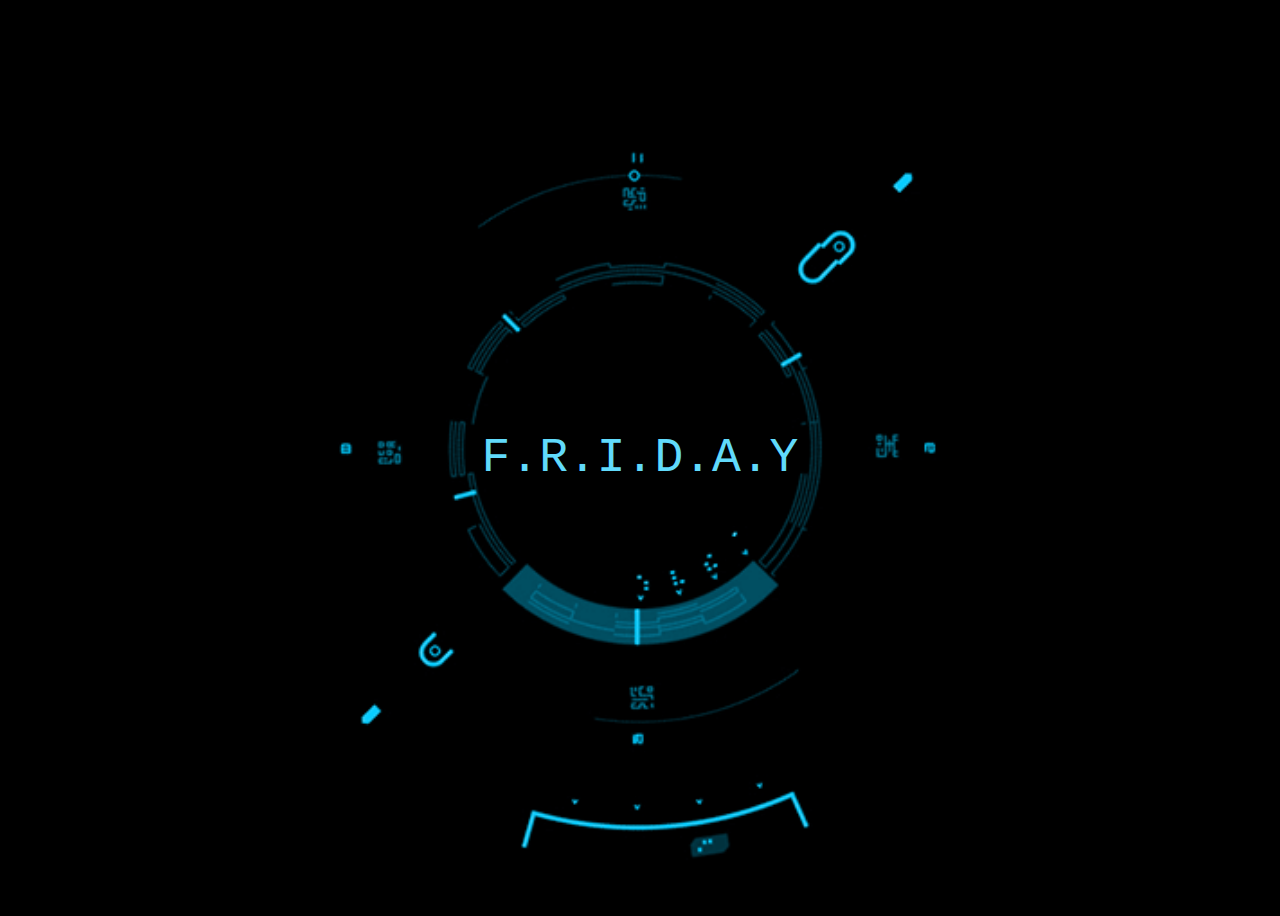
<file: index.html>
<!DOCTYPE html>
<html lang="en">
<head>
    <meta charset="UTF-8">
    <meta name="viewport" content="width=device-width, initial-scale=1.0">
    <title>Page1</title>
    <link rel="stylesheet" href="style.css">
</head>
<body>
    <div class="title-box" onclick="startFRIDAY()">F.R.I.D.A.Y</div>

    <script>
        function startFRIDAY() {
            fetch('/start_friday').then(response => {
                window.location.href = '/page2';
            });
        }
    </script>  
    
</body>
</html>
</file>
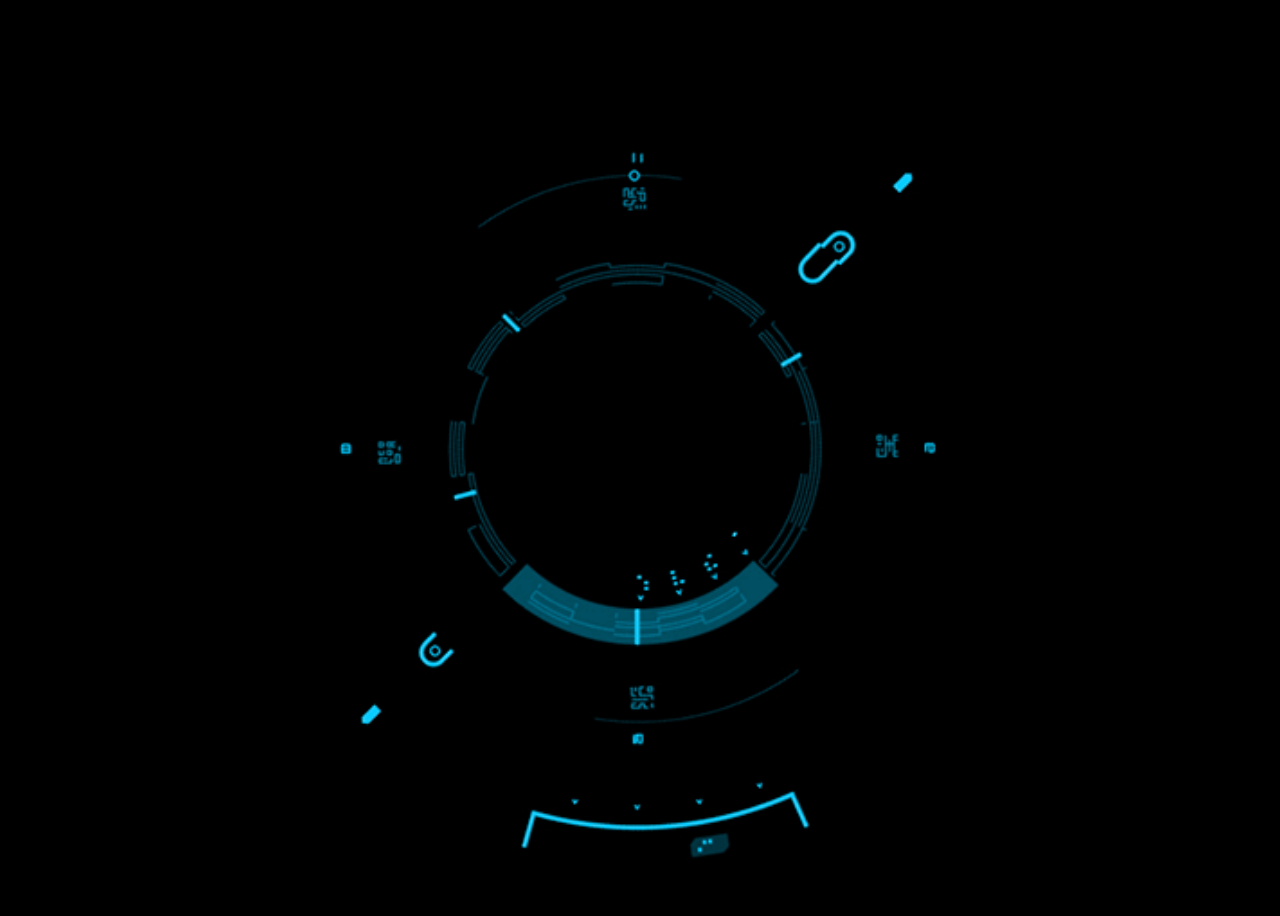
<file: templates/index.html>
<!DOCTYPE html>
<html lang="en">
<head>
    <meta charset="UTF-8">
    <meta name="viewport" content="width=device-width, initial-scale=1.0">
    <title>Page1</title>
    <style>
        body {
            display: flex;
            justify-content: center;
            align-items: center;
            height: 100vh;
            background-image: url('/img/1.gif');
            background-repeat: no-repeat;
            background-attachment: fixed;  
            background-size:contain;
            background-position: center;
            background-color: black;
        
        }
        
        
        .title-box {
            font-size: 3rem;
            cursor: pointer;
            font-family: 'Courier New', Courier, monospace;
            position: fixed;
        }
        
        a{
            text-decoration: none;
            color: #61dafb;
        }
    </style>
</head>
<body>
    <div class="title-box" onclick="startFRIDAY()">F.R.I.D.A.Y</div>

    <script>
        function startFRIDAY() {
            fetch('/start_friday').then(response => {
                window.location.href = '/page2';
            });
        }
    </script>
</body>
</html>
</file>
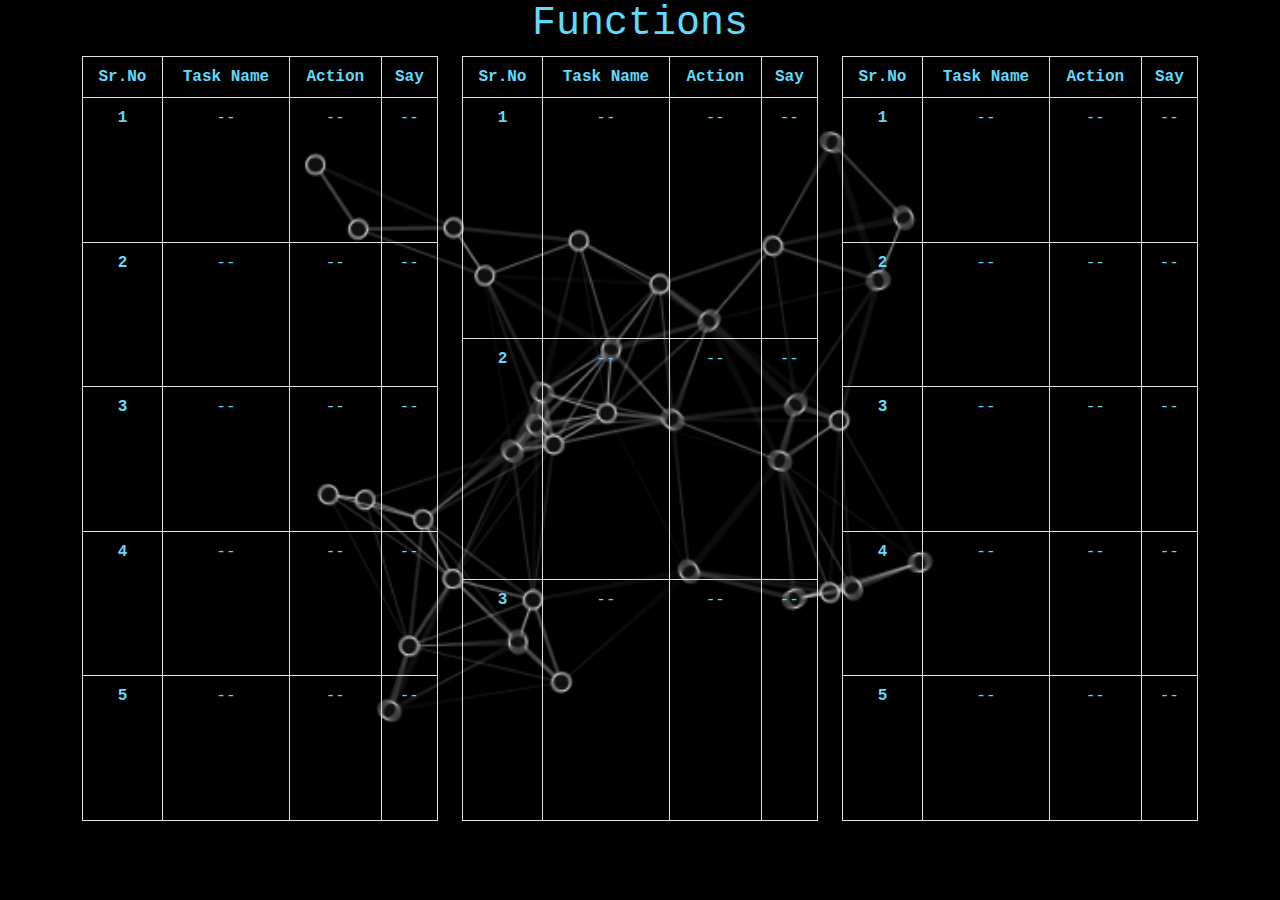
<file: templates/page3.html>
<!DOCTYPE html>
<html lang="en">
<head>
    <meta charset="UTF-8">
    <meta name="viewport" content="width=device-width, initial-scale=1.0">
    <title>page3</title>
    <link
    href="https://cdn.jsdelivr.net/npm/bootstrap@5.3.3/dist/css/bootstrap.min.css"
    rel="stylesheet"
    integrity="sha384-QWTKZyjpPEjISv5WaRU9OFeRpok6YctnYmDr5pNlyT2bRjXh0JMhjY6hW+ALEwIH"
    crossorigin="anonymous">
    <script
    src="https://cdn.jsdelivr.net/npm/@popperjs/core@2.11.8/dist/umd/popper.min.js"
    integrity="sha384-I7E8VVD/ismYTF4hNIPjVp/Zjvgyol6VFvRkX/vR+Vc4jQkC+hVqc2pM8ODewa9r"
    crossorigin="anonymous"></script>
    <script
    src="https://cdn.jsdelivr.net/npm/bootstrap@5.3.3/dist/js/bootstrap.min.js"
    integrity="sha384-0pUGZvbkm6XF6gxjEnlmuGrJXVbNuzT9qBBavbLwCsOGabYfZo0T0to5eqruptLy"
    crossorigin="anonymous"></script>

    <style>
      body {
        background-color: black;
        background-image: url('/img/11.gif');
        background-repeat: no-repeat;
        background-attachment: fixed;  
        background-size: contain;
        background-position: center; 
        color: #61dafb;
        text-align: center;
        
        font-family: 'Courier New', Courier, monospace;
    }
    
    .custom-table {
        background-color: transparent ;
        color: #61dafb;
        height: 85vh;
    }
    
    .custom-table th,
    .custom-table td {
        background-color: transparent ;
        color: #61dafb ;
    }
    
    .custom-table thead th {
        color: #61dafb ;
    }
    
    .custom-table tbody tr:hover {
        color: #000 ;
        background-color: rgba(255, 255, 255, 0.5) ;
    }
    
    </style>
</head>
<body>
  <div>
    <h1> Functions </h1>
    <div class="container text-center">
      <div class="row align-items-center">
        <div class="col" id="a">
          <table class="table table-hover table-bordered custom-table">
            <thead>
              <tr>
                <th scope="col">Sr.No</th>
                <th scope="col">Task Name</th>
                <th scope="col">Action</th>
                <th scope="col">Say</th>
              </tr>
            </thead>
            <tbody>
              <tr>
                <th scope="row">1</th>
                <td>--</td>
                <td>--</td>
                <td>--</td>
              </tr>
              <tr>
                <th scope="row">2</th>
                <td>--</td>
                <td>--</td>
                <td>--</td>
              </tr>
              <tr>
                <th scope="row">3</th>
                <td>--</td>
                <td>--</td>
                <td>--</td>
              </tr>
              <tr>
                <th scope="row">4</th>
                <td>--</td>
                <td>--</td>
                <td>--</td>
              </tr>
              <tr>
                <th scope="row">5</th>
                <td>--</td>
                <td>--</td>
                <td>--</td>
              </tr>
            </tbody>
          </table>
        </div>
        <div class="col" id="a">
          <table class="table table-hover table-bordered custom-table">
            <thead>
              <tr>
                <th scope="col">Sr.No</th>
                <th scope="col">Task Name</th>
                <th scope="col">Action</th>
                <th scope="col">Say</th>
              </tr>
            </thead>
            <tbody>
              <tr>
                <th scope="row">1</th>
                <td>--</td>
                <td>--</td>
                <td>--</td>
              </tr>
              <tr>
                <th scope="row">2</th>
                <td>--</td>
                <td>--</td>
                <td>--</td>
              </tr>
              <tr>
                <th scope="row">3</th>
                <td>--</td>
                <td>--</td>
                <td>--</td>
              </tr>
            </tbody>
          </table>
        </div>
        <div class="col" id="a">
          <table class="table table-hover table-bordered custom-table">
            <thead>
              <tr>
                <th scope="col">Sr.No</th>
                <th scope="col">Task Name</th>
                <th scope="col">Action</th>
                <th scope="col">Say</th>
              </tr>
            </thead>
            <tbody>
              <tr>
                <th scope="row">1</th>
                <td>--</td>
                <td>--</td>
                <td>--</td>
              </tr>
              <tr>
                <th scope="row">2</th>
                <td>--</td>
                <td>--</td>
                <td>--</td>
              </tr>
              <tr>
                <th scope="row">3</th>
                <td>--</td>
                <td>--</td>
                <td>--</td>
              </tr>
              <tr>
                <th scope="row">4</th>
                <td>--</td>
                <td>--</td>
                <td>--</td>
              </tr>
              <tr>
                <th scope="row">5</th>
                <td>--</td>
                <td>--</td>
                <td>--</td>
              </tr>
            </tbody>
          </table>
        </div>

      </div>
    </div>
  </div>
</body>
</html>
</file>
<file: style.css>
body {
    display: flex;
    justify-content: center;
    align-items: center;
    height: 100vh;
    background-image: url('img/1.gif');
    background-repeat: no-repeat;
    background-attachment: fixed;  
    background-size:contain;
    background-position: center;
    background-color: black;


}


.title-box {
    font-size: 3rem;
    color: #61dafb;
    cursor: pointer;
    font-family: 'Courier New', Courier, monospace;
}
</file>
